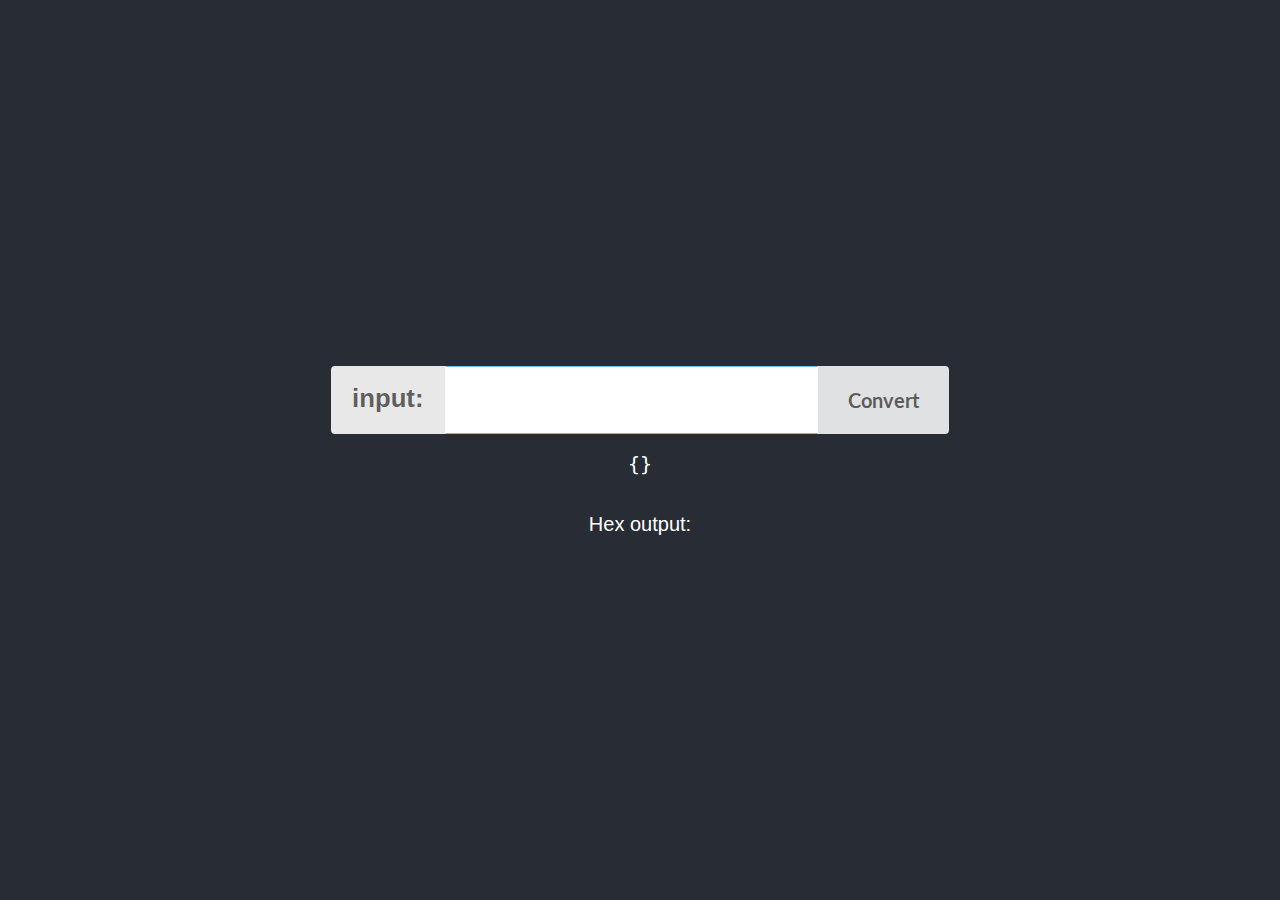
<file: assembly2machine/index.html>
<!doctype html><html lang="en"><head><meta charset="utf-8"/><link rel="shortcut icon" href="/assembly2machine/favicon.ico"/><meta name="viewport" content="width=device-width,initial-scale=1"/><meta name="theme-color" content="#000000"/><link rel="manifest" href="/assembly2machine/manifest.json"/><title>Assembly to Machine Code Converter</title><link href="/assembly2machine/static/css/2.1dd4bafe.chunk.css" rel="stylesheet"><link href="/assembly2machine/static/css/main.81594ce6.chunk.css" rel="stylesheet"></head><body><noscript>You need to enable JavaScript to run this app.</noscript><div id="root"></div><script>!function(f){function e(e){for(var r,n,t=e[0],o=e[1],u=e[2],i=0,l=[];i<t.length;i++)n=t[i],c[n]&&l.push(c[n][0]),c[n]=0;for(r in o)Object.prototype.hasOwnProperty.call(o,r)&&(f[r]=o[r]);for(s&&s(e);l.length;)l.shift()();return p.push.apply(p,u||[]),a()}function a(){for(var e,r=0;r<p.length;r++){for(var n=p[r],t=!0,o=1;o<n.length;o++){var u=n[o];0!==c[u]&&(t=!1)}t&&(p.splice(r--,1),e=i(i.s=n[0]))}return e}var n={},c={1:0},p=[];function i(e){if(n[e])return n[e].exports;var r=n[e]={i:e,l:!1,exports:{}};return f[e].call(r.exports,r,r.exports,i),r.l=!0,r.exports}i.m=f,i.c=n,i.d=function(e,r,n){i.o(e,r)||Object.defineProperty(e,r,{enumerable:!0,get:n})},i.r=function(e){"undefined"!=typeof Symbol&&Symbol.toStringTag&&Object.defineProperty(e,Symbol.toStringTag,{value:"Module"}),Object.defineProperty(e,"__esModule",{value:!0})},i.t=function(r,e){if(1&e&&(r=i(r)),8&e)return r;if(4&e&&"object"==typeof r&&r&&r.__esModule)return r;var n=Object.create(null);if(i.r(n),Object.defineProperty(n,"default",{enumerable:!0,value:r}),2&e&&"string"!=typeof r)for(var t in r)i.d(n,t,function(e){return r[e]}.bind(null,t));return n},i.n=function(e){var r=e&&e.__esModule?function(){return e.default}:function(){return e};return i.d(r,"a",r),r},i.o=function(e,r){return Object.prototype.hasOwnProperty.call(e,r)},i.p="/assembly2machine/";var r=window.webpackJsonp=window.webpackJsonp||[],t=r.push.bind(r);r.push=e,r=r.slice();for(var o=0;o<r.length;o++)e(r[o]);var s=t;a()}([])</script><script src="/assembly2machine/static/js/2.a9c08e65.chunk.js"></script><script src="/assembly2machine/static/js/main.719465b8.chunk.js"></script></body></html>
</file>
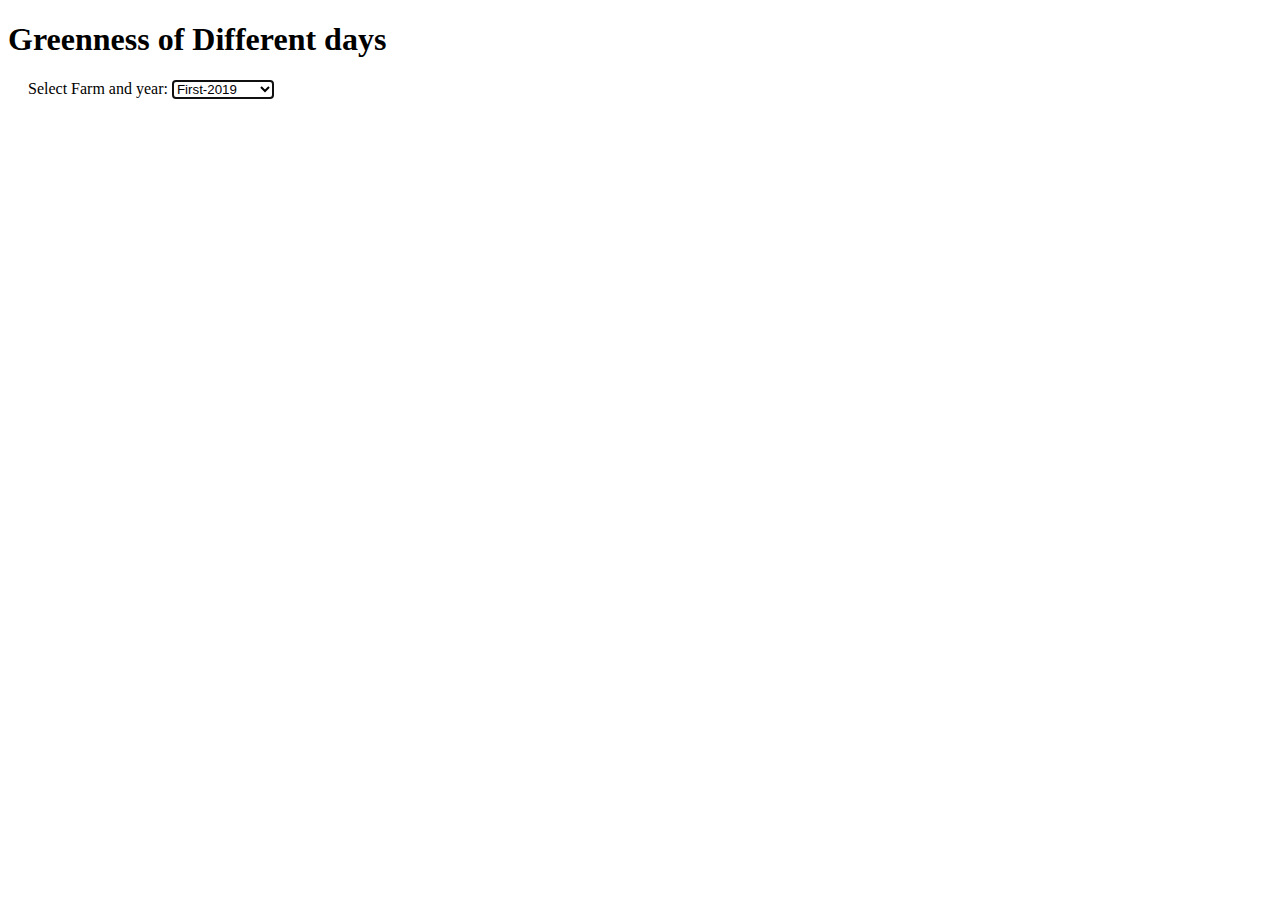
<file: cpsc683/index.html>
<!DOCTYPE html>
<html lang="en">
<meta charset="utf-8">
<style>
    .axis path {
        /*display: none;*/
    }

    .selectedImage {
        margin: 5px;
        border: black 1px;
    }

    .hidden {
        display: none;
    }


</style>
<body>

<div id="stackedbars">
    <h1>Greenness of Different days</h1>
    <label style="margin-left: 20px">
        Select Farm and year:
        <select onchange="renderPlot()" id="farmSelector" autofocus>
            <option value="first-2019"> First-2019</option>
            <option value="first-2020"> First-2020</option>
            <option value="second-2019"> Second-2019</option>
            <option value="second-2020"> Second-2020</option>
            <option value="third-2019"> Third-2019</option>
            <option value="third-2020"> Third-2020</option>
        </select>
    </label>
    <svg id="stacked" width="1900" height="600"></svg></div>
    <div class="row align-items-center" id="selectedDays" style="margin-left: 20px">

    </div>

<script src="https://d3js.org/d3.v4.min.js"></script>
<!--<script src="https://unpkg.com/d3-simple-slider"></script>-->

<link
        rel="stylesheet"
        href="https://stackpath.bootstrapcdn.com/bootstrap/4.1.3/css/bootstrap.min.css"
        integrity="sha384-MCw98/SFnGE8fJT3GXwEOngsV7Zt27NXFoaoApmYm81iuXoPkFOJwJ8ERdknLPMO"
        crossorigin="anonymous"
/>

<script>
  const colors = ["green3", "green2", "green1", "green0"];
  // this section sets up the svg, margin, width and height
  renderPlot();
  function renderPlot() {
    const selectedFarm = document.getElementById("farmSelector").value;
    const [farm, year] = selectedFarm.split('-');
    let svg = d3.select("#stacked");
    svg.selectAll("*").remove();
    let margin = {top: 20, right: 180, bottom: 80, left: 40},
        // sometimes width & height are defined separately here. Width and height are the overall
        // dimensions that area alloted for the vix. The svg dimensions can be thought of as the
        // area within the axes. Therefore the margins are used to make room for the axis text and
        // legend. That's why the margins are subtracted from the svg height and width here
        width = +svg.attr("width") - margin.left - margin.right,
        height = +svg.attr("height") - margin.top - margin.bottom,
        // this line moves the svg to the right and down from the origin (remember it's in the top
        // left)
        g = svg.append("g").attr("transform", "translate(" + margin.left + "," + margin.top + ")");


    //scaleBand (https://github.com/d3/d3-scale#scaleBand) and rangeRound are used for categorical charts, like bar charts
    // rangeRound will take the number of categories to be displayed on the x-axis as input and
    // calculate the space each should be given within the range, which in this case
    // is the width of the csv
    let x = d3.scaleBand()
        .rangeRound([0, width])
        // this is the padding between the bars
        .padding(0.3)
        // this is takes the four bars as a whole and locates them as a group to the right or
        // left on the x axis. a value of 1 moves them all the way to the right. Default is 0.5
        .align(.3);

    //  scaleLinear creates a continuous scale
    let y = d3.scaleLinear()
        .range([height, 0]);

    // this will be used to set the colors. The age categories will be passed to this scale
    // and each assigned on the the colors from schemeCategory20
    // to assign custom colors,  remove the schemeCategory20 and un-comment the range with your
    // own colors
    let z = d3.scaleOrdinal()
    // .range(['#397A4C', '#569358', '#77C063','#BEDB92']);
    .range(['#7C7C7C', '#949494', '#ACACAC','#E0E0E0'].reverse());
    
    // .range(["#98abc5", "#8a89a6", "#7b6888", "#6b486b", "#a05d56", "#d0743c", "#ff8c00"]);

    //(https://github.com/d3/d3-shape/blob/master/README.md#stack)
    // stack creates an array which consists of an array for each of the series (categories) in the data
    // each element in this array of arrays is a set of coordinates with the lower and upper bound for each
    // data point. For stacked bar charts, this gives the lower and upper y values for each block
    // of color
    let stack = d3.stack();

    // this is where the data is loaded, given the name "data" and checked for errors
    d3.csv(`${farm}.csv`, type, function(error, data) {
      if (error) {throw error;}

      data = data.sort((a, b) => a.date < b.date ? -1 : 1);

      console.log(data);

      const years = {
        2017: data.filter(d => d.date.startsWith("2017")),
        2018: data.filter(d => d.date.startsWith("2018")),
        2019: data.filter(d => d.date.startsWith("2019")),
        2020: data.filter(d => d.date.startsWith("2020")),
        2021: data.filter(d => d.date.startsWith("2021")),
      };
      console.log(years);

      data = years[year].slice(0).filter(d => d.greenAll);


      let selectedDays = d3.select("#selectedDays");
      selectedDays.selectAll("*").remove();
      data.forEach(d => {
        const divId = `s${d.date}`;
        selectedDays.append("div").html(
            `<b>${d.date}</b> <span style="float: right" onclick="disappearImage('${divId}')">[X]</span> <br>` +
            `<img src="${d.filename.slice(2)}" alt="NDVI image" />`)
            .attr("id", divId)
            .classed("selectedImage", true)
            .classed("hidden", true);
            // .on("click", disappearImage);
      });
      // this takes the total (calculated later) of each category and sorts the categories
// from greatest to smallest. This orders the bars biggest to smallest (left to right)
//     data.sort(function(a, b) {return b.total - a.total; });

// the domain is the input (domain= input, range = output)
// the map function creates an array of the information, in this case the names of the
// ethnicities. this array will be used to create the x axis categories
      x.domain(data.map(function(d) { return d.date; }));

// this tells d3 that y values will range from 0 to the max total value, not sure
// what .nice() does?
      y.domain([0, d3.max(data, function(d) { return d.total; })]).nice();

// this removes the first column from the data, which is the ethnicity name column because
// that shouldn't have it's own color, but each of the other columns should
      z.domain(colors);
      // console.log("cols", data.columns);

// this is setting up the age series
      g.selectAll(".serie")
          //the keys for the stack are the columns minus the first column, which is removed
          //using the "slice" method
          .data(stack.keys(colors)(data))
          // each age series is given it's own g
          .enter().append("g")
          .attr("class", "serie")
          // the keys are passed to the z domain to be assigned a color
          .attr("fill", function(d) { return z(d.key); })
          .selectAll("rect")
          .data(function(d) { return d; })
          .enter().append("rect")
          // why is .data needed here? why not just d? maybe because it was sliced off earlier?
          .attr("x", function(d) { return x(d.data.date); })
          // from the slice method, d is a pair of coordinates, the upper and lower bounds of the
          // area to be displayed. This sets the upper y value
          .attr("y", function(d) { return y(d[1]); })
          // this calculates the height down from the starting point
          .attr("height", function(d) {return y(d[0]) - y(d[1]); })
          // .bandwidth is a method that calculates, what the width of each band should be. there is
          // a default padding between the bars.
          .attr("width", x.bandwidth())
          .on("mouseover", mouseover)
          .on("mousemove", mousemove)
          .on("mouseleave", mouseleave)
          .on("click", mouseClick);

      // this places the x axis on the bottom and moves it so it's in the right place
      g.append("g")
          .attr("class", "axis axis--x")
          .attr("transform", "translate(0," + height + ")")
          .call(d3.axisBottom(x))
          .selectAll("text")
          .style("text-anchor", "end")
          .attr("dx", "-.8em")
          .attr("dy", "-.5em")
          .attr("transform", "rotate(-90)");

      // this places the y axis on the left and moves it so it's in the right place
      g.append("g")
          .attr("class", "axis axis--y")
          // this says to have 10 ticks on the y axis and give them the "k" thousands notation
          .call(d3.axisLeft(y).ticks(10, "s"))
          // this part formats the title of the y axis ("population")
          .append("text")

          .attr("x", 2)// place it 2 pixels to the right of the y-axis
          .attr("y", y(y.ticks(10).pop()))// make it level with the top number, this line appears to not be necessary
          .attr("dy", "0.35")
          .attr("text-anchor", "start")//sets where in relation to the y-axis the word starts. could be
          // "middle" or "end" both of which would move it left
          .attr("fill", "#000");
      // .text("Percent");

// making the legend
      let legend = g.selectAll(".legend")
          // the legend is made starting with the first column and working physically down from there.
          // the .reverse is needed to put the 71+ at the top of the legend like it is in the graphic
          // this pulls the column names minus the first column
          .data(colors.slice().reverse())
          .enter().append("g")
          .attr("class", "legend")
          .attr("transform", function(d, i) { return "translate(0," + i * 20 + ")"; })
          .style("font", "10px sans-serif");

      // these are the actual rectangles it the legend
      legend.append("rect")
          .attr("x", width + 18) //placed 18 pixes from the right edge of the svg
          .attr("width", 18)
          .attr("height", 18)
          .attr("fill", z);

      const legendTexts = {
        green0: "Lowest Value",
        green1: "",
        green2: "",
        green3: "Highest Value",
      };

      legend.append("text")
          .attr("x", width + 44)
          .attr("y", 9)
          .attr("dy", ".35em")
          .attr("text-anchor", "start")
          .text(function(d) {return legendTexts[d];}); //d is just each column name

    });
  }

  let tooltip = d3.select("#stackedbars")
      .append("div")
      .style("opacity", 0)
      .attr("class", "tooltip")
      .style("background-color", "white")
      .style("border", "solid")
      .style("border-width", "1px")
      .style("border-radius", "5px")
      .style("padding", "10px")
      .style("position", "absolute");

  // Three function that change the tooltip when user hover / move / leave a cell
  let mouseover = function(d) {
    // console.log(d);
    tooltip
        .html(
            `<b>${d.data.date}</b> <br>` +
            colors.map(color => `${color.slice(5,6)}: ${d.data[color]} <br>`).join("") +
                `All: ${d.data.greenAll} <br>` +
            `<img src="${d.data.filename.slice(2)}" alt="NDVI image" />`)
        .style("opacity", 1)
  };
  let mousemove = function() {
    tooltip
        .style("left", (d3.mouse(this)[0]+90) + "px") // It is important to put the +90: other wise the tooltip is exactly where the point is an it creates a weird effect
        .style("top", (d3.mouse(this)[1]+90) + "px")
  };
  let mouseleave = function() {
    tooltip
        .style("opacity", 0)
  };

  let mouseClick = function (d) {
    d3.select(`#s${d.data.date}`).classed("hidden", false);
  };

  let disappearImage = function (id) {
    // console.log(this.id);
    d3.select(`#${id}`).classed("hidden", true)
  };



  function type(d, i, columns) {
    const [greenStart, greenEnd] = [120, 256];
    let greens = [0, 0, 0, 0];
    for (i = 1, t = 0; i < columns.length; ++i) {
      if (columns[i] > greenStart) {
        const index = Math.floor((columns[i] - greenStart) / (greenEnd - greenStart) * 4);
        // console.log("index:", index);
        greens[index] += parseInt(d[columns[i]]);
      }
      t += parseInt(d[columns[i]]);
    }
    // creates a new column in the data titled "total"
    d.filename = d.date;
    d.date = d.date.split('/')[2].slice(5, 15);
    // console.log(d.date);
    d.total = 100;
    d.green0 = greens[0] / t * 100;
    d.green1 = greens[1] / t * 100;
    d.green2 = greens[2] / t * 100;
    d.green3 = greens[3] / t * 100;
    d.greenAll = greens.reduce((pre, current) => pre += current) / t * 100;
    return d;
  }

</script>
</body>
</html>
</file>
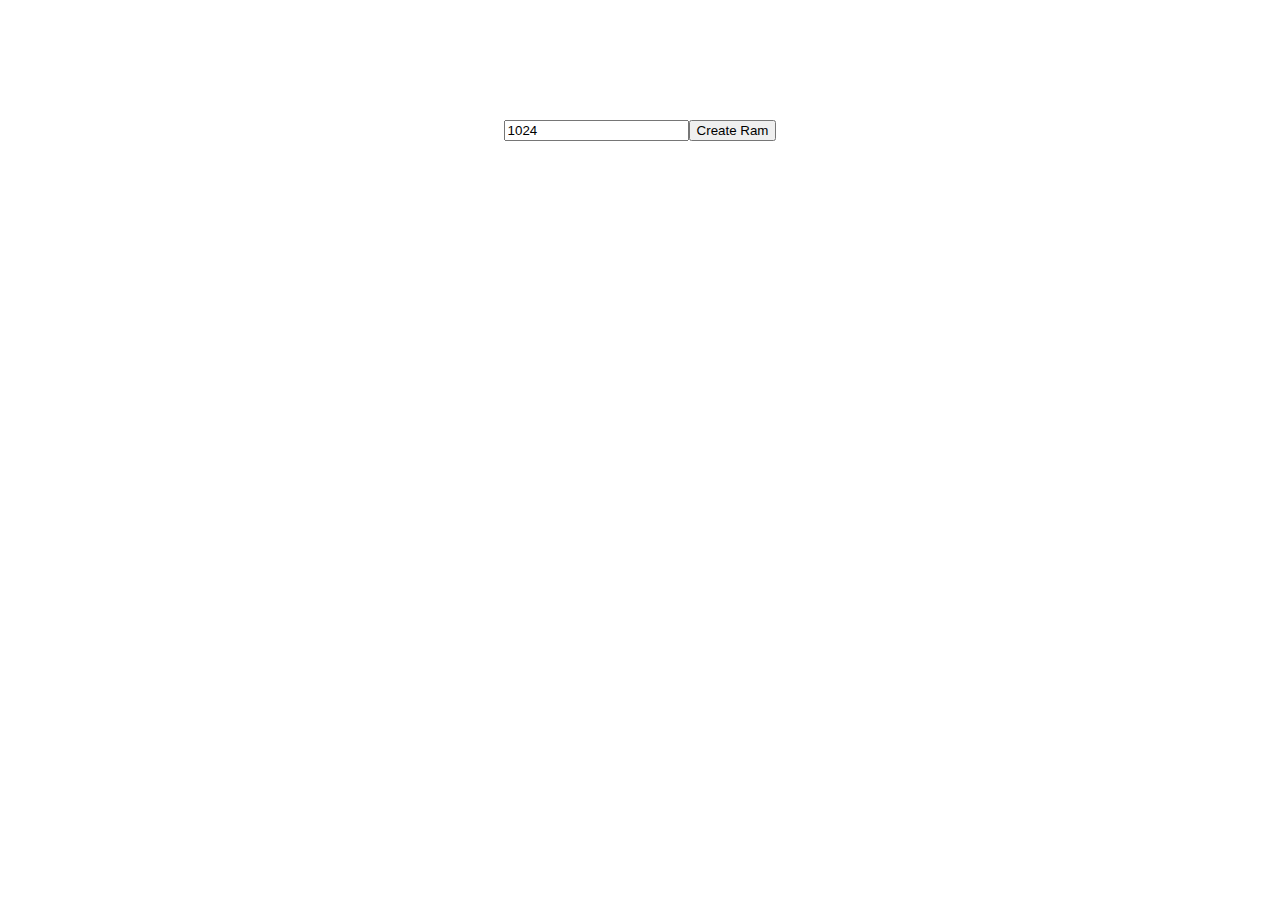
<file: memory-management/index.html>
<!doctype html><html lang="en"><head><meta charset="utf-8"><link rel="shortcut icon" href="/memory-management/favicon.ico"><meta name="viewport" content="width=device-width,initial-scale=1,shrink-to-fit=no"><meta name="theme-color" content="#000000"><link rel="manifest" href="/memory-management/manifest.json"><title>React App</title><link href="/memory-management/static/css/1.46688111.chunk.css" rel="stylesheet"><link href="/memory-management/static/css/main.20240a06.chunk.css" rel="stylesheet"></head><body><noscript>You need to enable JavaScript to run this app.</noscript><div id="root"></div><script>!function(l){function e(e){for(var r,n,t=e[0],o=e[1],u=e[2],f=0,i=[];f<t.length;f++)n=t[f],p[n]&&i.push(p[n][0]),p[n]=0;for(r in o)Object.prototype.hasOwnProperty.call(o,r)&&(l[r]=o[r]);for(s&&s(e);i.length;)i.shift()();return c.push.apply(c,u||[]),a()}function a(){for(var e,r=0;r<c.length;r++){for(var n=c[r],t=!0,o=1;o<n.length;o++){var u=n[o];0!==p[u]&&(t=!1)}t&&(c.splice(r--,1),e=f(f.s=n[0]))}return e}var n={},p={2:0},c=[];function f(e){if(n[e])return n[e].exports;var r=n[e]={i:e,l:!1,exports:{}};return l[e].call(r.exports,r,r.exports,f),r.l=!0,r.exports}f.m=l,f.c=n,f.d=function(e,r,n){f.o(e,r)||Object.defineProperty(e,r,{enumerable:!0,get:n})},f.r=function(e){"undefined"!=typeof Symbol&&Symbol.toStringTag&&Object.defineProperty(e,Symbol.toStringTag,{value:"Module"}),Object.defineProperty(e,"__esModule",{value:!0})},f.t=function(r,e){if(1&e&&(r=f(r)),8&e)return r;if(4&e&&"object"==typeof r&&r&&r.__esModule)return r;var n=Object.create(null);if(f.r(n),Object.defineProperty(n,"default",{enumerable:!0,value:r}),2&e&&"string"!=typeof r)for(var t in r)f.d(n,t,function(e){return r[e]}.bind(null,t));return n},f.n=function(e){var r=e&&e.__esModule?function(){return e.default}:function(){return e};return f.d(r,"a",r),r},f.o=function(e,r){return Object.prototype.hasOwnProperty.call(e,r)},f.p="/memory-management/";var r=window.webpackJsonp=window.webpackJsonp||[],t=r.push.bind(r);r.push=e,r=r.slice();for(var o=0;o<r.length;o++)e(r[o]);var s=t;a()}([])</script><script src="/memory-management/static/js/1.c6078c5f.chunk.js"></script><script src="/memory-management/static/js/main.b60c3ca6.chunk.js"></script></body></html>
</file>
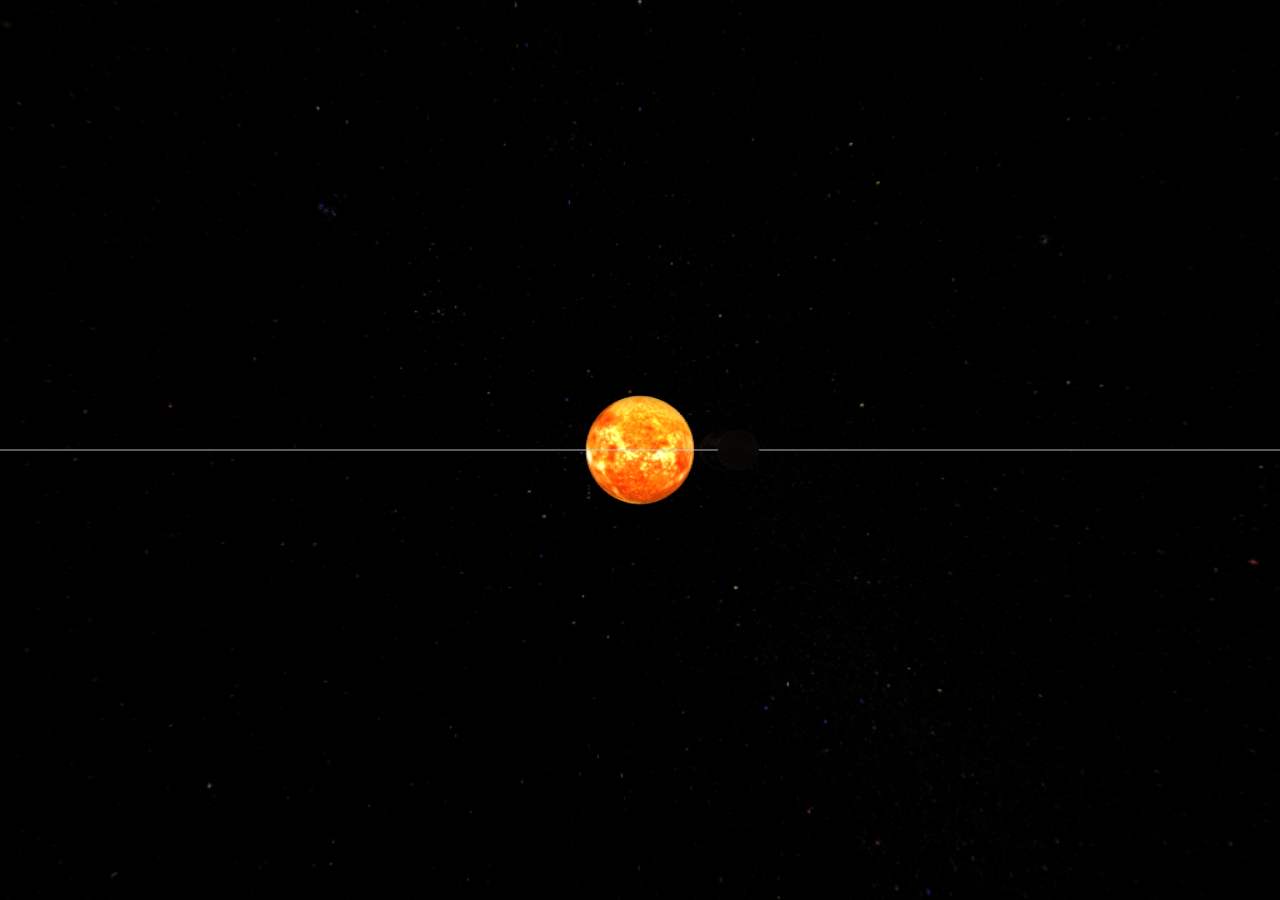
<file: SolarSystem/index.htm>
<!doctype html>
<meta charset=utf-8>

<title>Webgl Solar system</title>

<link rel=stylesheet href=style.css>
<canvas id=canvas width=1024 height=1024>
	If you can read this, then it means you can not run webgl
</canvas>

<script src=gl-matrix.js></script>
<script src="lib.js"></script>
<script src=script.js id=script></script>
</file>
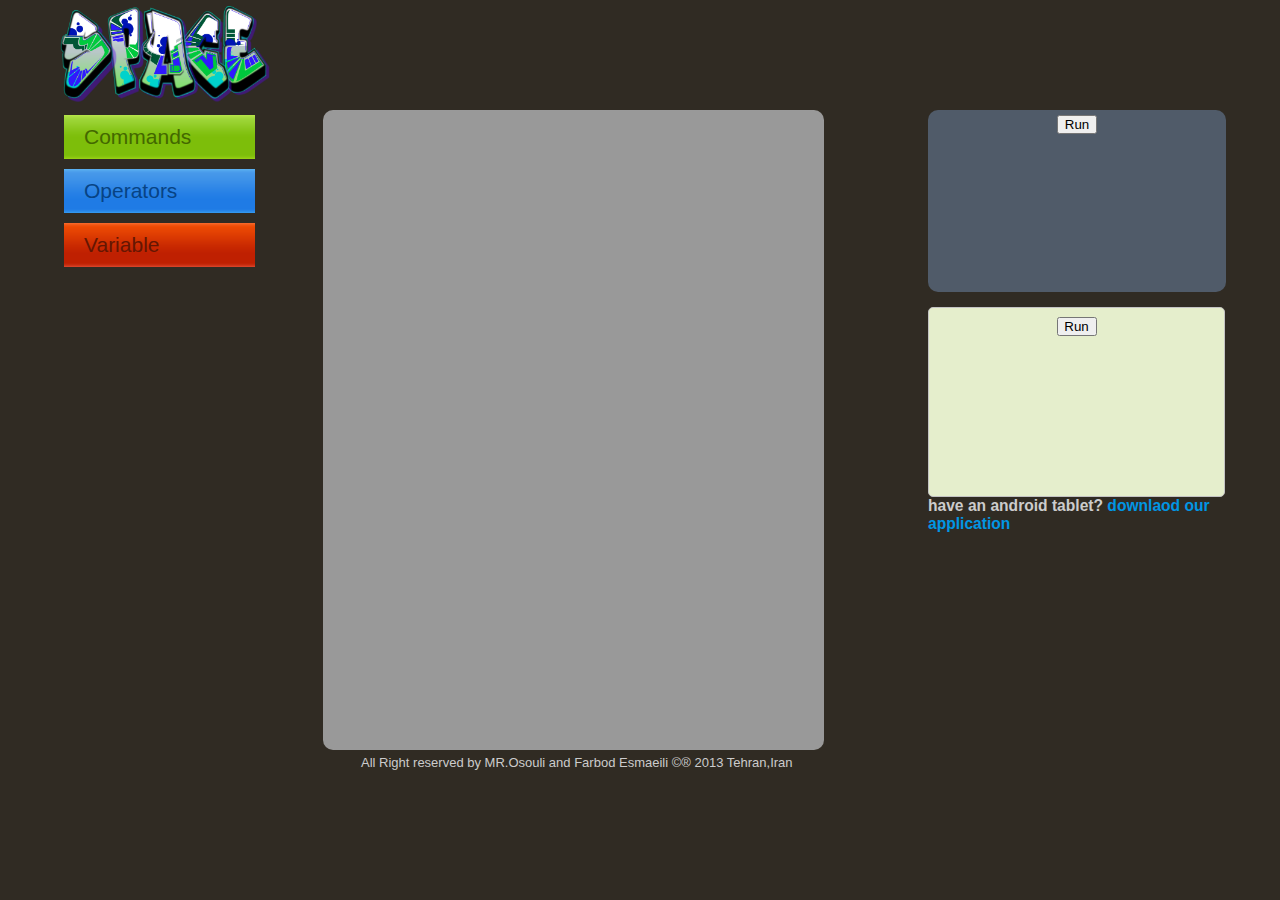
<file: space/index.html>
<!doctype html>
<!--http://www.w3schools.com/jquery/tryit.asp?filename=tryjquery_event_which   for keypress-->
<html>
<head>
  <title>Space project</title>
  <script src="js/jquery-1.9.1.js"></script>
  <script src="js/jquery-ui.js"></script>
  <script src="js/jquery.domline.js"></script>
  <script src="js/dragger.js"></script>
  <script src="js/jquery.easing.1.3.js"></script>
  <script src="js/accordion script.js"></script>
  <script src="js/variable.js"></script>
  <script src="js/compile.js"></script>
  <script src="js/jcompile.js"></script>
  <script src="js/touch.js"></script>

  <link rel="stylesheet" href="css/accordion css.css" type="text/css" />
  <link rel="stylesheet" href="css/css.css" type="text/css">
</head>
<body >


<div style="clear: both; text-align:left;"> <img src="css/img/space1.png" width="20%" style="margin-left: 3%"/>  </div>
<div class="main">

<div class="left" style="width: 66%;height: 100%">

    <div class="left" style="width: 33%;height: 100%">

    <ul class="container">
      <li class="menu">

          <ul>
		    <li class="button"><a href="#" class="green">Commands <span></span></a></li>

            <li class="dropdown">
            <!--<div class="nkeyp draggable keypress command">key press<select name="keypress" class="kpval">
            <option value="65">a</option>
            <option value="66">b</option>
            <option value="67">c</option>
            <option value="68">d</option>
            <option value="69">e</option>
            <option value="70">f</option>
            <option value="71">g</option>
            <option value="72">h</option>
            <option value="73">i</option>
            <option value="74">j</option>
            <option value="75">k</option>
            <option value="76">l</option>
            <option value="77">m</option>
            <option value="78">n</option>
            <option value="79">o</option>
            <option value="80">p</option>
            <option value="81">q</option>
            <option value="82">r</option>
            <option value="83">s</option>
            <option value="84">t</option>
            <option value="85">u</option>
            <option value="86">v</option>
            <option value="87">w</option>
            <option value="88">x</option>
            <option value="89">y</option>
            <option value="90">z</option>
            <option value="48">1</option>
            <option value="49">2</option>
            <option value="50">3</option>
            <option value="51">4</option>
            <option value="52">5</option>
            <option value="53">6</option>
            <option value="54">7</option>
            <option value="55">8</option>
            <option value="56">9</option>
            <option value="27">ESC</option>
            <option value="32">space</option>
            <option value="9">tab</option>
            <option value="20">CAPS</option>
            <option value="16">shift</option>
            <option value="17">ctrl</option>
            <option value="18">alt</option>
            <option value="13">enter</option>
            <option value="37">left</option>
            <option value="38">up</option>
            <option value="39">right</option>
            <option value="40">down</option>
            <option value="96">num-0</option>
            <option value="97">num-1</option>
            <option value="98">num-2</option>
            <option value="99">num-3</option>
            <option value="100">num-4</option>
            <option value="101">num-5</option>
            <option value="102">num-6</option>
            <option value="103">num-7</option>
            <option value="104">num-8</option>
            <option value="105">num-9</option>
            </select></div>-->
            <div class="draggable nfor for command">repeat <input type="text" class="text"></div>
            <div class="draggable if nfor command">if <input type="text" class="iftext"  disabled="disabled"></div>
           <!-- <div class="draggable delay command">delay <input type="text" class="text" ></div>-->
            <div class="draggable while nfor command">while <input type="text" class="iftext"  disabled="disabled"></div>
            <div class="draggable print command">print <input type="text" class="text" ></div>
            <div class="draggable newl command">new line</div>
            <div class="draggable space command">space</div>
            <div class="draggable input command">input <select name="input" class="input"></select></div>
            <div class="draggable end command">end</div>
           <!-- <div class="draggable cls command">clear screen</div>-->
            <div class="draggable let command">let <select name="let" class="lets"></select><span class="equal">=</span> <input type="text" class="text" ></div>


            </li>

          </ul>

      </li>

      <li class="menu">

          <ul>
		    <li class="button"><a href="#" class="blue">Operators <span></span></a></li>

            <li class="dropdown">

            <div class="operator all "><input type="text" class="text" ><span class="plus"> + </span> <input type="text" class="text"></div><br>
            <div class="operator all"><input type="text" class="text"> <span class="minus"> - </span> <input type="text" class="text"></div><br>
            <div class="operator all"><input type="text" class="text">  <span class=" division"> / </span> <input type="text" class="text"></div><br>
            <div class="operator all"><input type="text" class="text"> <span class="multiplication"> * </span> <input type="text" class="text"></div><br>
            <div class="operator all" title="remainder"><input type="text" class="text"> <span class="mod"> mod </span> <input type="text" class="text"></div><br>
            <div class="operator iif"><input type="text" class="text"> <span class="bigger"> &gt; </span> <input type="text" class="text"></div><br>
            <div class="operator iif"> <input type="text" class="text"> <span class="smaller"> &lt; </span> <input type="text" class="text"> </div><br>
            <div class="operator iif"><input type="text" class="text"> <span class="equel"> = </span> <input type="text" class="text"></div><br>
            <div class="operator iif"><input type="text" class="text"> <span class="not"> != </span> <input type="text" class="text"></div><br>
            <div class="operator iif"> <input type="text" class="text"> <span class="biggerequel"> &gt;= </span> <input type="text" class="text"></div><br>
            <div class="operator iif"><input type="text" class="text"> <span class="smmalerequel"> &lt;= </span> <input type="text" class="text"></div><br>
            <div class="operator all" title="Power"><span class=" power"> pow </span><span class="popen">(</span><input type="text" class="text"><span class="comma">^</span> <input type="text" class="text"><span class="pclose">)</span></div><br>
            <div class="operator all" title="AbsoluteValue"><span class="abs"> abs </span><span class="popen">(</span><input type="text" class="text"><span class="pclose">)</span></div><br>
            <div class="operator all" title="Squere"><span class="sqrt"> sqrt </span> <span class="popen">(</span><input type="text" class="text"><span class="pclose">)</span></div><br>
            <div class="operator all"><span class="round">round </span> <span class="popen">(</span><input type="text" class="text"><span class="pclose">)</span></div><br>
            <div class="operator all"  title="Randomize"><span class="rand">rand </span><span class="popen">(</span><input type="text" class="text"><span class="comma">,</span> <input type="text" class="text"><span class="pclose">)</span></div><br>
            <div class="operator iif"> <input  type="text" class="iftext" disabled="disabled"> <span class="and"> and </span> <input type="text" class="iftext"  disabled="disabled"></div><br>
            <div class="operator iif"> <input type="text" class="iftext"  disabled="disabled"> <span class=" or"> or </span> <input type="text" class="iftext"  disabled="disabled"></div><br>

			</li>

          </ul>

      </li>


      <li class="menu">

          <ul>
		    <li class="button"><a href="#" class="red">Variable <span></span></a></li>

            <li class="dropdown var">
            <div class="variable make">type:<select  name="type" class="type">
            <option value="int">Integer</option>
            <option value="str">String</option>
            <option value="float">Float</option>
            </select> <br> name:<input type="text" class="maketextbox"> <br>
            <button class="vmake">make</button>
            </div>
            <div class="variable delete">
            <select name="delete" class="typedelete">
            </select><br>
            <button class="vdelete">delete</button>
            </div>
            <div class="variable">Integer:<div class="all operator varr">&nbsp;<select class="vvarr int"></select>&nbsp;</div></div>
            <div class="variable">String:<div class="all operator varr">&nbsp;<select class="vvarr str"></select>&nbsp;</div></div>
            <div class="variable">Float:<div class="all operator varr">&nbsp;<select class="vvarr float"></select>&nbsp;</div></div>
            </li>

          </ul>

      </li>
  </ul>

<div class="clear"></div>

</div>
<div class="right" style="width: 66%">
    <div class="sortable"  onscroll="line_drawer()" ondrop="var t=setTimeout(function(){tab()},750);">
    <div class="bin right" >
    </div>
    </div>

</div>
</div>
<div class="right" style="width: 25%;height: 100% ;  " >
   <!-- <input id="res" style="width: 60px; height: 24px ;" type="submit" class="check" value="Compile" >-->
  <div class="result"  hidden="hidden">

  </div>

    <div class="codepad" >
    <form action="run.php" method="post" target="Rifrm" onsubmit="return jcompile();">
    <textarea class="jscode"  name="jscode" hidden="hidden"></textarea>
    <textarea class="jtmake"  name="tmake" hidden="hidden"></textarea>
    <textarea class="jupdate"  name="update" hidden="hidden"></textarea>
    <input type="submit" value="Run" id="JRun" />
    </form>
     <div class="jresult"  hidden="hidden"></div>
     <iframe name="Rifrm" width="90%" frameborder="0"></iframe>
    </div>


  <div class="flip"  hidden="hidden">C++ & .exe</div>
    <div class="panel">
        <form action="http://www.onlinecompiler.net/catalog/view/code/compiler/compiler.php?language=ccplusplus"  onsubmit="return compile();" target="ifrm" method="post" id="editorForm">
        	<textarea cols="20" rows="10" id="send" name="fname"  hidden="hidden">
	    	</textarea>
		    <input type="radio" name="os" value="windows" checked="yes" hidden="hidden" />
	    	<input type="radio" name="os" value="linux"  hidden="hidden" />
    		<input type="hidden" id="editorSave" name="save" value="false"/>
    		<input type="hidden" id="editorSaveDescription" name="description" value=""/>
    		<input type="submit" value="Run" id="Run" />
    		<input type="reset" value="Reset"  hidden="hidden"/>
	    	<input type="button" value="Save" hidden="hidden" onclick="var description=prompt('Give a description:',''); if(description){document.getElementById('editorSave').value='true'; document.getElementById('editorSaveDescription').value=description; document.getElementById('editorForm').submit(); }"/>

        </form>
    <iframe name="ifrm" id="ifrm" height="50% "frameborder="0"></iframe>
   <!--<div>First Time?? read <a  href="tutorial/tutorial.html" target="_blank">tutorial</a></div> -->

    </div>
    <div class="app" style="font-size: larger;"><b> have an android tablet? <a href="final space.apk"> downlaod our application </a> </b> </div>


</div>
</div>
<div style="clear: both; text-align: center; padding-top: 5px;;">All Right reserved by MR.Osouli and Farbod Esmaeili &copy;&reg; 2013 Tehran,Iran<span>&nbsp;&nbsp;&nbsp;&nbsp;&nbsp;&nbsp;&nbsp;&nbsp;&nbsp;&nbsp;&nbsp;&nbsp;&nbsp;&nbsp;&nbsp;&nbsp;&nbsp;&nbsp;&nbsp;&nbsp;&nbsp;&nbsp;&nbsp;&nbsp;&nbsp;&nbsp;&nbsp;&nbsp;&nbsp;&nbsp;&nbsp;&nbsp;&nbsp;&nbsp;&nbsp;</span></div>

</body>
</html>
</file>
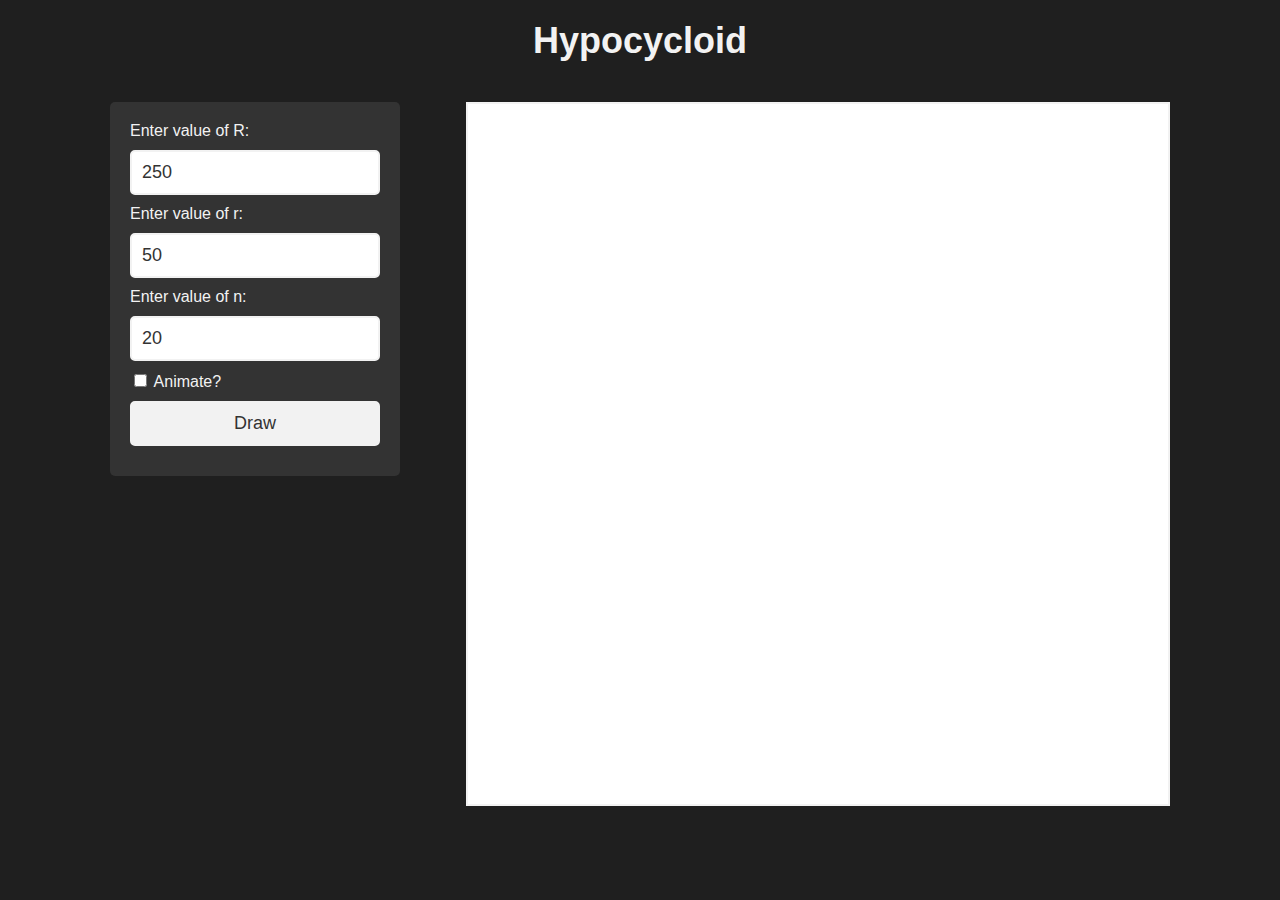
<file: cpsc689/A1P4.html>
<html>

<head>
    <style>
        body {
            background-color: #1f1f1f;
            color: #f2f2f2;
            font-family: Arial, sans-serif;
        }

        h1 {
            text-align: center;
            font-size: 36px;
            color: #f2f2f2;
            margin: 20px;
        }

        .controls {
            float: left;
            width: 250px;
            margin: 20px;
            padding: 20px;
            background-color: #333;
            border-radius: 5px;
        }

        input[type="text"] {
            width: 100%;
            padding: 10px;
            margin: 10px 0;
            box-sizing: border-box;
            border: 2px solid #f2f2f2;
            border-radius: 5px;
            font-size: 18px;
            color: #333;
        }

        button {
            width: 100%;
            padding: 10px;
            margin: 10px 0;
            font-size: 18px;
            background-color: #f2f2f2;
            color: #333;
            border: 2px solid #f2f2f2;
            border-radius: 5px;
            cursor: pointer;
        }

        canvas {
            float: right;
            margin: 20px;
            border: 2px solid #f2f2f2;
        }
    </style>
</head>

<body>
    <h1>Hypocycloid</h1>
    <div style="width: 1100; margin: auto;">

        <div class="controls">
            <label for="R">Enter value of R:</label>
            <input type="text" id="R" value="250">
            <label for="r">Enter value of r:</label>
            <input type="text" id="r" value="50">
            <label for="r">Enter value of n:</label>
            <input type="text" id="n" value="20">
            <input type="checkbox" id="animate"> Animate?
            <button onclick="start()">Draw</button>
        </div>
        <canvas id="myCanvas" width="700" height="700"></canvas>
    </div>
    <script>
        const canvas = document.getElementById("myCanvas");
        const ctx = canvas.getContext("2d");

        function clearCanvas(ctx) {
            ctx.fillStyle = "white";
            ctx.fillRect(0, 0, canvas.width, canvas.height);
        }

        clearCanvas(ctx);

        function start() {

            const xOffset = canvas.width / 2;
            const yOffset = canvas.height / 2;

            const R = parseFloat(document.getElementById("R").value);
            const r = parseFloat(document.getElementById("r").value);
            const n = parseFloat(document.getElementById("n").value);
            const animate = document.getElementById("animate").checked;

            let i = 0;

            if (animate === false) {
                i = 2 * n * Math.PI;
            }

            function draw() {
                clearCanvas(ctx);
                ctx.beginPath();
                ctx.arc(xOffset, yOffset, R, 0, 2 * Math.PI);
                ctx.stroke();

                ctx.beginPath();

                for (var t = 0; t <= i; t += 0.05) {
                    const x = (R - r) * Math.cos(t) + r * Math.cos((R - r) / r * t) + xOffset;
                    const y = (R - r) * Math.sin(t) - r * Math.sin((R - r) / r * t) + yOffset;

                    if (i == 0) {
                        ctx.moveTo(x, y);
                    } else {
                        ctx.lineTo(x, y);
                    }

                }

                ctx.stroke();

                const lastTime = t - 0.1;
                const circleCenterX = (R - r) * Math.cos(lastTime) + xOffset;
                const circleCenterY = (R - r) * Math.sin(lastTime) + yOffset;
                const x = (R - r) * Math.cos(lastTime) + r * Math.cos((R - r) / r * lastTime) + xOffset;
                const y = (R - r) * Math.sin(lastTime) - r * Math.sin((R - r) / r * lastTime) + yOffset;

                if (animate) {
                    ctx.beginPath();
                    ctx.arc(circleCenterX, circleCenterY, r, 0, 2 * Math.PI);
                    ctx.stroke();

                    ctx.beginPath();
                    ctx.moveTo(circleCenterX, circleCenterY);
                    ctx.lineTo(x, y);
                    ctx.strokeStyle = "red";
                    ctx.stroke();

                    ctx.strokeStyle = "black";

                }


                if (i < n * 2 * Math.PI) {
                    if (document.getElementById("animate").checked) {
                        requestAnimationFrame(draw);
                        i += 0.05;
                    }
                }
            }

            requestAnimationFrame(draw);
        }
    </script>
</body>

</html>
</file>
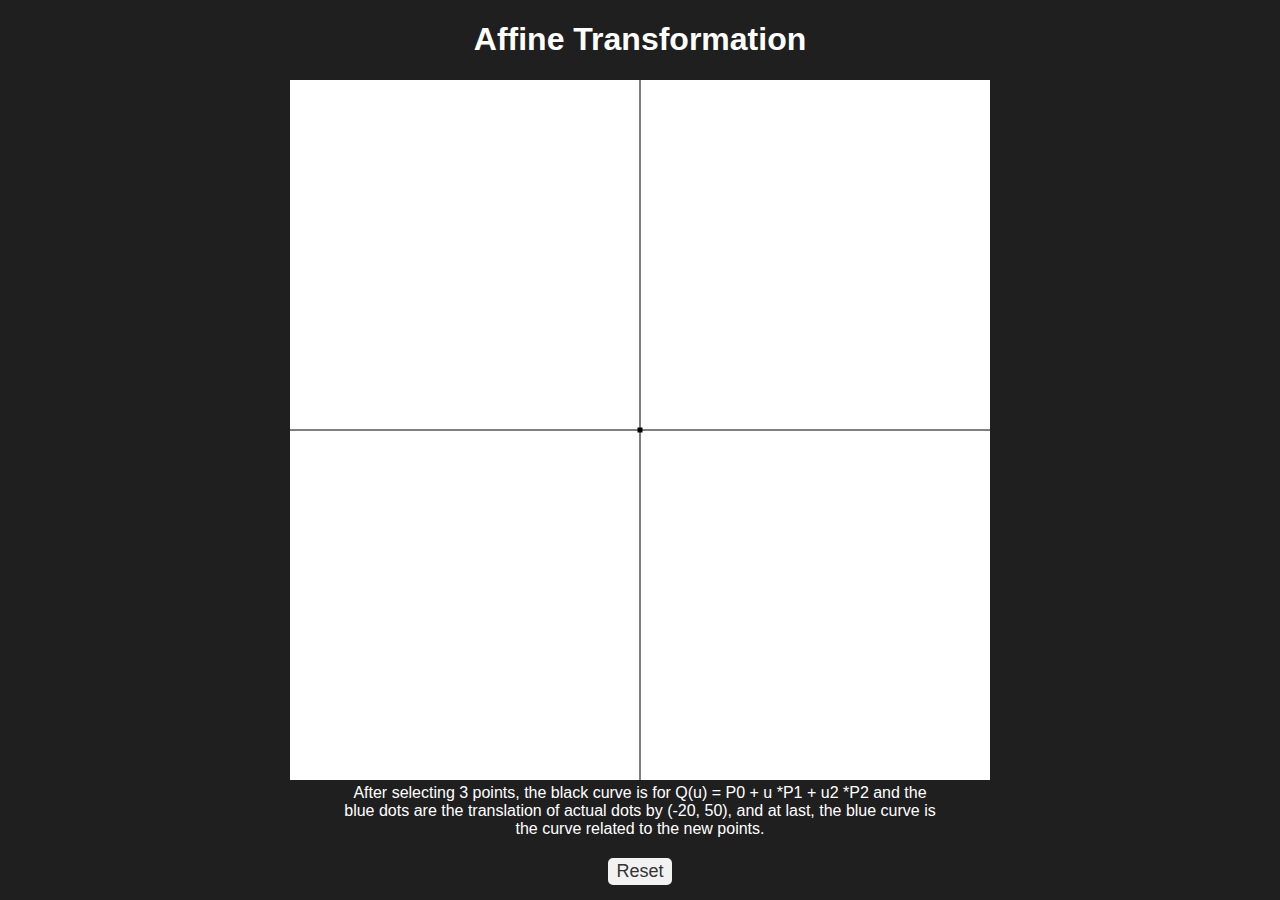
<file: cpsc689/A1P5.html>
<!DOCTYPE html>
<html>

<head>
    <style>
        body {
            background-color: #1f1f1f;
            color: white;
            text-align: center;
            font-family: Arial, sans-serif;
        }

        #myCanvas {
            background-color: #fff;
        }

        .controls {
            text-align: center;
            margin-top: 20px;
        }

        .btn {
            background-color: #555;
            color: white;
            font-size: 18px;
            background-color: #f2f2f2;
            color: #333;
            border: 2px solid #f2f2f2;
            border-radius: 5px;
            cursor: pointer;
        }
    </style>
</head>

<body>
    <h1 style="text-align: center; color: white;">Affine Transformation</h1>
    <canvas id="myCanvas" width="700" height="700"></canvas>
    <p style="width: 600px; margin: auto">After selecting 3 points, the black curve is for Q(u) = P0 + u *P1 + u2 *P2 and the blue dots are the translation of actual dots by (-20, 50), and at last, the blue curve is the curve related to the new points.</p>
    <div class="controls">
        <button id="reset" class="btn" onclick="reset()">Reset</button>
    </div>
    <script>
        let canvas = document.getElementById("myCanvas");
        let ctx = canvas.getContext("2d");
        const xOffset = canvas.width / 2;
        const yOffset = canvas.height / 2;
        let points = [];

        // Draw X and Y axis
        function reset() {
            points = [];
            ctx.fillStyle = "white";
            ctx.fillRect(0, 0, canvas.width, canvas.height);
            ctx.fillStyle = "black";
            ctx.beginPath();
            ctx.moveTo(0, canvas.height / 2);
            ctx.lineTo(canvas.width, canvas.height / 2);
            ctx.stroke();
            ctx.beginPath();
            ctx.moveTo(canvas.width / 2, 0);
            ctx.lineTo(canvas.width / 2, canvas.height);
            ctx.stroke();

            // Draw origin (0,0)
            ctx.fillRect(canvas.width / 2 - 2.5, canvas.height / 2 - 2.5, 5, 5);
        }
        reset();

        function draw() {
            ctx.beginPath();
            for (let u = 0; u <= 1; u += 0.02) {
                const x = points[0][0] + points[1][0] * u + points[2][0] * u * u;
                const y = points[0][1] + points[1][1] * u + points[2][1] * u * u;
                
                if (u === 0) {
                    ctx.moveTo(x + xOffset, y + yOffset);
                } else {
                    ctx.lineTo(x + xOffset, y + yOffset);
                }
            }
            ctx.stroke();
        }

        function transform() {
            points = points.map(point => [point[0] - 20, point[1] + 50]);
            
            ctx.fillStyle = "blue";
            ctx.strokeStyle = "blue";

            for (const point of points) {
                const x = point[0] + xOffset;
                const y = point[1] + yOffset;
                ctx.fillRect(x - 2.5, y - 2.5, 5, 5);
            }

            draw();
            ctx.fillStyle = "black";
            ctx.strokeStyle = "black";            
        }

        // Add click event to canvas
        canvas.addEventListener("click", function (event) {
            let x = event.clientX - canvas.offsetLeft;
            let y = event.clientY - canvas.offsetTop;
            if (points.length >= 3) {
                return;
            }

            points.push([x - xOffset, y - yOffset]);
            // Draw point on the canvas
            ctx.fillRect(x - 2.5, y - 2.5, 5, 5);

            if (points.length === 3) {
                draw();
                transform();
            }
        });
    </script>
</body>

</html>
</file>
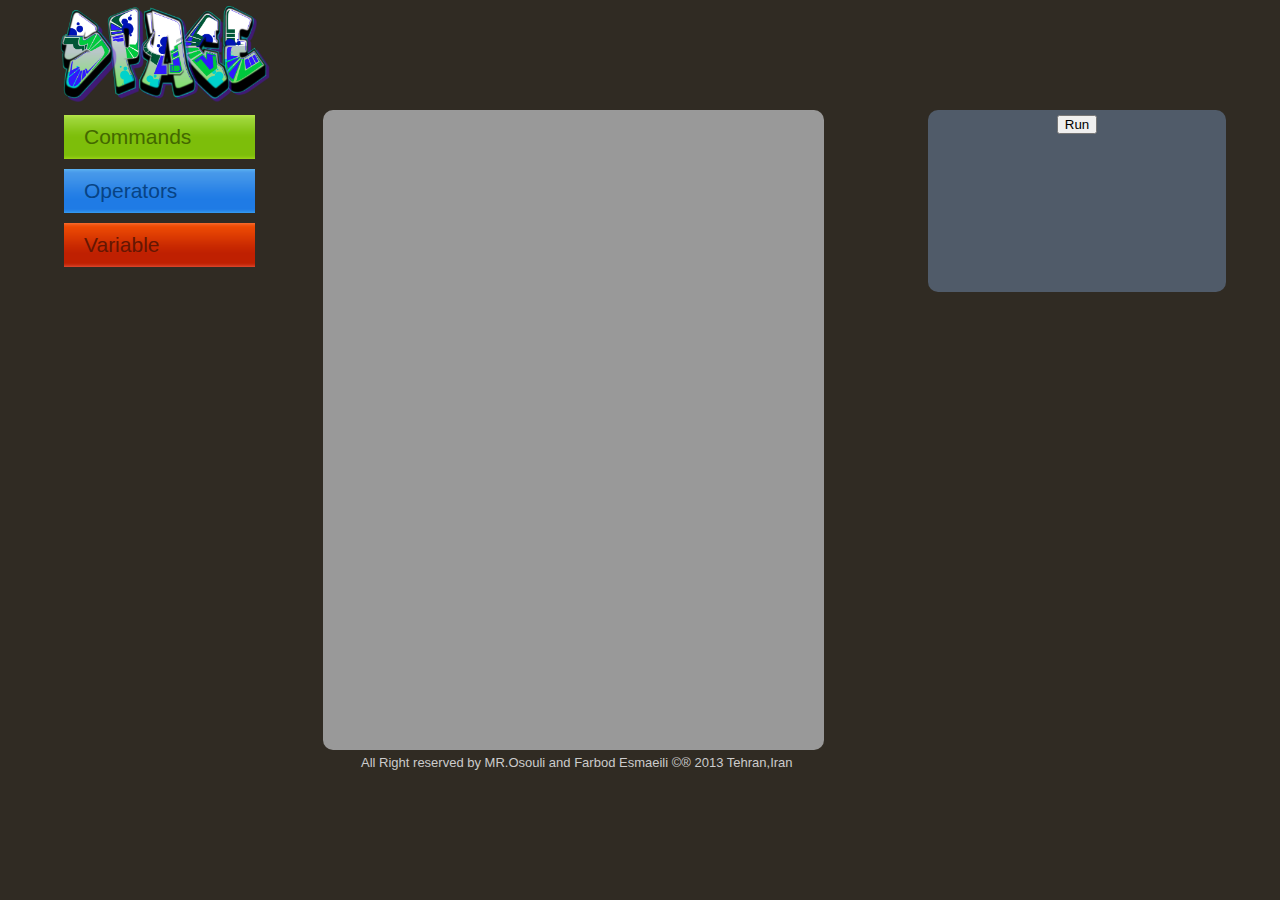
<file: space/android.html>
<!doctype html>
<!--http://www.w3schools.com/jquery/tryit.asp?filename=tryjquery_event_which   for keypress-->
<html>
<head>
  <title>Space project</title>
  <script src="js/jquery-1.9.1.js"></script>
  <script src="js/jquery-ui.js"></script>
  <script src="js/jquery.domline.js"></script>
  <script src="js/dragger.js"></script>
  <script src="js/jquery.easing.1.3.js"></script>
  <script src="js/accordion script.js"></script>
  <script src="js/variable.js"></script>
  <script src="js/compile.js"></script>
  <script src="js/jcompile.js"></script>
  <script src="js/touch.js"></script>
  <script src="js/jquery.mobile.custom.min.js"></script>

  <link rel="stylesheet" href="css/accordion css.css" type="text/css" />
  <link rel="stylesheet" href="css/css.css" type="text/css">
</head>
<body >


<div style="clear: both; text-align:left;"> <img src="css/img/space1.png" width="20%" style="margin-left: 3%"/>  </div>
<div class="main">

<div class="left" style="width: 66%;height: 100%">

    <div class="left" style="width: 33%;height: 100%">

    <ul class="container">
      <li class="menu">

          <ul>
		    <li class="button"><a href="#" class="green">Commands <span></span></a></li>

            <li class="dropdown">
            <!--<div class="nkeyp draggable keypress command">key press<select name="keypress" class="kpval">
            <option value="65">a</option>
            <option value="66">b</option>
            <option value="67">c</option>
            <option value="68">d</option>
            <option value="69">e</option>
            <option value="70">f</option>
            <option value="71">g</option>
            <option value="72">h</option>
            <option value="73">i</option>
            <option value="74">j</option>
            <option value="75">k</option>
            <option value="76">l</option>
            <option value="77">m</option>
            <option value="78">n</option>
            <option value="79">o</option>
            <option value="80">p</option>
            <option value="81">q</option>
            <option value="82">r</option>
            <option value="83">s</option>
            <option value="84">t</option>
            <option value="85">u</option>
            <option value="86">v</option>
            <option value="87">w</option>
            <option value="88">x</option>
            <option value="89">y</option>
            <option value="90">z</option>
            <option value="48">1</option>
            <option value="49">2</option>
            <option value="50">3</option>
            <option value="51">4</option>
            <option value="52">5</option>
            <option value="53">6</option>
            <option value="54">7</option>
            <option value="55">8</option>
            <option value="56">9</option>
            <option value="27">ESC</option>
            <option value="32">space</option>
            <option value="9">tab</option>
            <option value="20">CAPS</option>
            <option value="16">shift</option>
            <option value="17">ctrl</option>
            <option value="18">alt</option>
            <option value="13">enter</option>
            <option value="37">left</option>
            <option value="38">up</option>
            <option value="39">right</option>
            <option value="40">down</option>
            <option value="96">num-0</option>
            <option value="97">num-1</option>
            <option value="98">num-2</option>
            <option value="99">num-3</option>
            <option value="100">num-4</option>
            <option value="101">num-5</option>
            <option value="102">num-6</option>
            <option value="103">num-7</option>
            <option value="104">num-8</option>
            <option value="105">num-9</option>
            </select></div>-->
            <div class="draggable nfor for command">repeat <input type="text" class="text"></div>
            <div class="draggable if nfor command">if <input type="text" class="iftext"  disabled="disabled"></div>
           <!-- <div class="draggable delay command">delay <input type="text" class="text" ></div>-->
            <div class="draggable while nfor command">while <input type="text" class="iftext"  disabled="disabled"></div>
            <div class="draggable print command">print <input type="text" class="text" ></div>
            <div class="draggable newl command">new line</div>
            <div class="draggable space command">space</div>
            <div class="draggable input command">input <select name="input" class="input"></select></div>
            <div class="draggable end command">end</div>
           <!-- <div class="draggable cls command">clear screen</div>-->
            <div class="draggable let command">let <select name="let" class="lets"></select><span class="equal">=</span> <input type="text" class="text" ></div>


            </li>

          </ul>

      </li>

      <li class="menu">

          <ul>
		    <li class="button"><a href="#" class="blue">Operators <span></span></a></li>

            <li class="dropdown">

            <div class="operator all "><input type="text" class="text" ><span class="plus"> + </span> <input type="text" class="text"></div><br>
            <div class="operator all"><input type="text" class="text"> <span class="minus"> - </span> <input type="text" class="text"></div><br>
            <div class="operator all"><input type="text" class="text">  <span class=" division"> / </span> <input type="text" class="text"></div><br>
            <div class="operator all"><input type="text" class="text"> <span class="multiplication"> * </span> <input type="text" class="text"></div><br>
            <div class="operator all" title="remainder"><input type="text" class="text"> <span class="mod"> mod </span> <input type="text" class="text"></div><br>
            <div class="operator iif"><input type="text" class="text"> <span class="bigger"> &gt; </span> <input type="text" class="text"></div><br>
            <div class="operator iif"> <input type="text" class="text"> <span class="smaller"> &lt; </span> <input type="text" class="text"> </div><br>
            <div class="operator iif"><input type="text" class="text"> <span class="equel"> = </span> <input type="text" class="text"></div><br>
            <div class="operator iif"><input type="text" class="text"> <span class="not"> != </span> <input type="text" class="text"></div><br>
            <div class="operator iif"> <input type="text" class="text"> <span class="biggerequel"> &gt;= </span> <input type="text" class="text"></div><br>
            <div class="operator iif"><input type="text" class="text"> <span class="smmalerequel"> &lt;= </span> <input type="text" class="text"></div><br>
            <div class="operator all" title="Power"><span class=" power"> pow </span><span class="popen">(</span><input type="text" class="text"><span class="comma">^</span> <input type="text" class="text"><span class="pclose">)</span></div><br>
            <div class="operator all" title="AbsoluteValue"><span class="abs"> abs </span><span class="popen">(</span><input type="text" class="text"><span class="pclose">)</span></div><br>
            <div class="operator all" title="Squere"><span class="sqrt"> sqrt </span> <span class="popen">(</span><input type="text" class="text"><span class="pclose">)</span></div><br>
            <div class="operator all"><span class="round">round </span> <span class="popen">(</span><input type="text" class="text"><span class="pclose">)</span></div><br>
            <div class="operator all"  title="Randomize"><span class="rand">rand </span><span class="popen">(</span><input type="text" class="text"><span class="comma">,</span> <input type="text" class="text"><span class="pclose">)</span></div><br>
            <div class="operator iif"> <input  type="text" class="iftext" disabled="disabled"> <span class="and"> and </span> <input type="text" class="iftext"  disabled="disabled"></div><br>
            <div class="operator iif"> <input type="text" class="iftext"  disabled="disabled"> <span class=" or"> or </span> <input type="text" class="iftext"  disabled="disabled"></div><br>

			</li>

          </ul>

      </li>


      <li class="menu">

          <ul>
		    <li class="button"><a href="#" class="red">Variable <span></span></a></li>

            <li class="dropdown var">
            <div class="variable make">type:<select  name="type" class="type">
            <option value="int">Integer</option>
            <option value="str">String</option>
            <option value="float">Float</option>
            </select> <br> name:<input type="text" class="maketextbox"> <br>
            <button class="vmake">make</button>
            </div>
            <div class="variable delete">
            <select name="delete" class="typedelete">
            </select><br>
            <button class="vdelete">delete</button>
            </div>
            <div class="variable">Integer:<div class="all operator varr">&nbsp;<select class="vvarr int"></select>&nbsp;</div></div>
            <div class="variable">String:<div class="all operator varr">&nbsp;<select class="vvarr str"></select>&nbsp;</div></div>
            <div class="variable">Float:<div class="all operator varr">&nbsp;<select class="vvarr float"></select>&nbsp;</div></div>
            </li>

          </ul>

      </li>
  </ul>

<div class="clear"></div>

</div>
<div class="right" style="width: 66%">
    <div class="sortable"  onscroll="line_drawer()" ondrop="var t=setTimeout(function(){tab()},750);">
    <div class="bin right" >
    </div>
    </div>

</div>
</div>
<div class="right" style="width: 25%;height: 100% ;  " >
   <!-- <input id="res" style="width: 60px; height: 24px ;" type="submit" class="check" value="Compile" >-->
  <div class="result"  hidden="hidden">

  </div>

    <div class="codepad" >
    <form action="run.php" method="post" target="Rifrm" onsubmit="return jcompile();">
    <textarea class="jscode"  name="jscode" hidden="hidden"></textarea>
    <textarea class="jtmake"  name="tmake" hidden="hidden"></textarea>
    <textarea class="jupdate"  name="update" hidden="hidden"></textarea>
    <input type="submit" value="Run" id="JRun" />
    </form>
     <div class="jresult"  hidden="hidden"></div>
     <iframe name="Rifrm" width="90%" frameborder="0"></iframe>
    </div>
</div>
</div>
<div style="clear: both; text-align: center; padding-top: 5px;;">All Right reserved by MR.Osouli and Farbod Esmaeili &copy;&reg; 2013 Tehran,Iran<span>&nbsp;&nbsp;&nbsp;&nbsp;&nbsp;&nbsp;&nbsp;&nbsp;&nbsp;&nbsp;&nbsp;&nbsp;&nbsp;&nbsp;&nbsp;&nbsp;&nbsp;&nbsp;&nbsp;&nbsp;&nbsp;&nbsp;&nbsp;&nbsp;&nbsp;&nbsp;&nbsp;&nbsp;&nbsp;&nbsp;&nbsp;&nbsp;&nbsp;&nbsp;&nbsp;</span></div>

</body>
</html>
</file>
<file: assembly2machine/static/css/main.81594ce6.chunk.css>
body{margin:0;font-family:-apple-system,BlinkMacSystemFont,Segoe UI,Roboto,Oxygen,Ubuntu,Cantarell,Fira Sans,Droid Sans,Helvetica Neue,sans-serif;-webkit-font-smoothing:antialiased;-moz-osx-font-smoothing:grayscale}code{font-family:source-code-pro,Menlo,Monaco,Consolas,Courier New,monospace}.App-header{background-color:#282c34;min-height:100vh;display:flex;flex-direction:column;align-items:center;justify-content:center;font-size:20px;color:#fff}
/*# sourceMappingURL=main.81594ce6.chunk.css.map */
</file>
<file: memory-management/static/css/1.46688111.chunk.css>
.react-vis-magic-css-import-rule{display:inherit}.rv-treemap{font-size:12px;position:relative}.rv-treemap__leaf{overflow:hidden;position:absolute}.rv-treemap__leaf--circle{align-items:center;border-radius:100%;display:flex;justify-content:center}.rv-treemap__leaf__content{overflow:hidden;padding:10px;text-overflow:ellipsis}.rv-xy-plot{color:#c3c3c3;position:relative}.rv-xy-plot canvas{pointer-events:none}.rv-xy-plot .rv-xy-canvas{pointer-events:none;position:absolute}.rv-xy-plot__inner{display:block}.rv-xy-plot__axis__line{fill:none;stroke-width:2px;stroke:#e6e6e9}.rv-xy-plot__axis__tick__line{stroke:#e6e6e9}.rv-xy-plot__axis__tick__text,.rv-xy-plot__axis__title text{fill:#6b6b76;font-size:11px}.rv-xy-plot__grid-lines__line{stroke:#e6e6e9}.rv-xy-plot__circular-grid-lines__line{fill-opacity:0;stroke:#e6e6e9}.rv-xy-plot__series,.rv-xy-plot__series path{pointer-events:all}.rv-xy-plot__series--line{fill:none;stroke:#000;stroke-width:2px}.rv-crosshair{position:absolute;font-size:11px;pointer-events:none}.rv-crosshair__line{background:#47d3d9;width:1px}.rv-crosshair__inner{position:absolute;text-align:left;top:0}.rv-crosshair__inner__content{border-radius:4px;background:#3a3a48;color:#fff;font-size:12px;padding:7px 10px;box-shadow:0 2px 4px rgba(0,0,0,.5)}.rv-crosshair__inner--left{right:4px}.rv-crosshair__inner--right{left:4px}.rv-crosshair__title{font-weight:700;white-space:nowrap}.rv-crosshair__item{white-space:nowrap}.rv-hint{position:absolute;pointer-events:none}.rv-hint__content{border-radius:4px;padding:7px 10px;font-size:12px;background:#3a3a48;box-shadow:0 2px 4px rgba(0,0,0,.5);color:#fff;text-align:left;white-space:nowrap}.rv-discrete-color-legend{box-sizing:border-box;overflow-y:auto;font-size:12px}.rv-discrete-color-legend.horizontal{white-space:nowrap}.rv-discrete-color-legend-item{color:#3a3a48;border-radius:1px;padding:9px 10px}.rv-discrete-color-legend-item.horizontal{display:inline-block}.rv-discrete-color-legend-item.horizontal .rv-discrete-color-legend-item__title{margin-left:0;display:block}.rv-discrete-color-legend-item__color{display:inline-block;vertical-align:middle;overflow:visible}.rv-discrete-color-legend-item__color__path{stroke:#dcdcdc;stroke-width:2px}.rv-discrete-color-legend-item__title{margin-left:10px}.rv-discrete-color-legend-item.disabled{color:#b8b8b8}.rv-discrete-color-legend-item.clickable{cursor:pointer}.rv-discrete-color-legend-item.clickable:hover{background:#f9f9f9}.rv-search-wrapper{display:flex;flex-direction:column}.rv-search-wrapper__form{flex:0 1}.rv-search-wrapper__form__input{width:100%;color:#a6a6a5;border:1px solid #e5e5e4;padding:7px 10px;font-size:12px;box-sizing:border-box;border-radius:2px;margin:0 0 9px;outline:0}.rv-search-wrapper__contents{flex:1 1;overflow:auto}.rv-continuous-color-legend{font-size:12px}.rv-continuous-color-legend .rv-gradient{height:4px;border-radius:2px;margin-bottom:5px}.rv-continuous-size-legend{font-size:12px}.rv-continuous-size-legend .rv-bubbles{text-align:justify;overflow:hidden;margin-bottom:5px;width:100%}.rv-continuous-size-legend .rv-bubble{background:#d8d9dc;display:inline-block;vertical-align:bottom}.rv-continuous-size-legend .rv-spacer{display:inline-block;font-size:0;line-height:0;width:100%}.rv-legend-titles{height:16px;position:relative}.rv-legend-titles__center,.rv-legend-titles__left,.rv-legend-titles__right{position:absolute;white-space:nowrap;overflow:hidden}.rv-legend-titles__center{display:block;text-align:center;width:100%}.rv-legend-titles__right{right:0}.rv-radial-chart .rv-xy-plot__series--label{pointer-events:none}
/*# sourceMappingURL=1.46688111.chunk.css.map */
</file>
<file: memory-management/static/css/main.20240a06.chunk.css>
body{margin:0;padding:0;font-family:-apple-system,BlinkMacSystemFont,Segoe UI,Roboto,Oxygen,Ubuntu,Cantarell,Fira Sans,Droid Sans,Helvetica Neue,sans-serif;-webkit-font-smoothing:antialiased;-moz-osx-font-smoothing:grayscale}code{font-family:source-code-pro,Menlo,Monaco,Consolas,Courier New,monospace}.App{text-align:center}.App-logo{-webkit-animation:App-logo-spin 20s linear infinite;animation:App-logo-spin 20s linear infinite;height:40vmin}.App-header{background-color:#282c34;min-height:100vh;display:flex;flex-direction:column;align-items:center;justify-content:center;font-size:calc(10px + 2vmin);color:#fff}.App-link{color:#61dafb}@-webkit-keyframes App-logo-spin{0%{-webkit-transform:rotate(0deg);transform:rotate(0deg)}to{-webkit-transform:rotate(1turn);transform:rotate(1turn)}}@keyframes App-logo-spin{0%{-webkit-transform:rotate(0deg);transform:rotate(0deg)}to{-webkit-transform:rotate(1turn);transform:rotate(1turn)}}
/*# sourceMappingURL=main.20240a06.chunk.css.map */
</file>
<file: space/css/css.css>
.tab{
  background-color:#00AA00;
  width : 20px;
  padding-left: 5px;
  padding-right: 5px;
}

#Run,#JRun{
  width: 40px;

}

.codepad{
  background-color:#505B69;
  position: relative;
  width: 100%;
  padding: 5px;
  min-height: 100px;
  border-radius: 10px;
  overflow:hidden;
  text-align:center;
  margin-bottom: 15px;

}

.codepad::-webkit-scrollbar {
    display: none;
    }

select{
  height:20px ;
}

.draggable {
 cursor:move;
 margin-bottom: 10px;
 margin-left: 10px;
 border-radius: 3px;
 width: fit-content;
 display: table;
 clear: both;
 height: auto;
 }
 .iftext{
    width: 15px;
    border-radius: 5px;
 }
 .text{
    width: 15px;
    border-radius: 5px;
  }
  .hover
  {
    background-color: #757575;

  }
  .thover{
    background-color: #BBBBBB;
  }

.panel,.flip
{
width : 99%;
padding:5px;
text-align:center;
color: #5858A7;
background-color:#999999;
border:solid 1px #c3c3c3;
border-radius: 5px;
font-size: 20px;
margin-top: 5px;
}
.panel
{
background-color:#e5eecc;
padding:5px;
}

.sortable{
  padding-top:10px;
  background-color:#999999;
  position: relative;
  width: 100%;
  min-height: 100px;
  border-radius: 10px;
  overflow:auto;
}
.bin{
  margin: 10px;
  padding: 5px;
  background-color:#999999;
  background-size: contain;
  position: relative;
  width: 10%;
  min-height: 10%;
}
.bind{
  margin: 10px;
  padding: 5px;
  background:url(img/trash.jpg);
  background-size: contain;
  position: relative;
  width: 50%;
  min-height: 10%;
  background-repeat: no-repeat;
}

.right{
  float: right;
  
}
.left{
  float: left;
}
.main{
  width: 90%;
  height: 90%;
  margin-left: 5%;
  margin-right: 5%;
  margin-bottom: 5%;
  clear: both;
}
.command{
  background-color:#00AA00;
  font-size: medium;
  padding-left: 5px;
  padding-right: 5px;
}
.motion{
    background-color:#FF6600;
    font-size: medium;
    padding-left: 5px;
    padding-right: 5px;
}
.variable{
  background-color:#FF0000;
  font-size: medium;
  padding-left: 5px;
  padding-right: 5px;
  margin-bottom: 10px;
 margin-left: 10px;
 border-radius: 3px;
 width: fit-content;
 display: table;
 clear: both;
 height: auto;
}
.operator{
  background-color:#5555FF;
    font-size: medium;
    padding-left: 5px;
    padding-right: 5px;
    display: inline-table;
    margin-bottom: 10px;
    margin-left: 10px;
    border-radius: 3px;
    cursor:move;
}

.maketextbox{
    width: 45px;
    border-radius: 5px;
}
</file>
